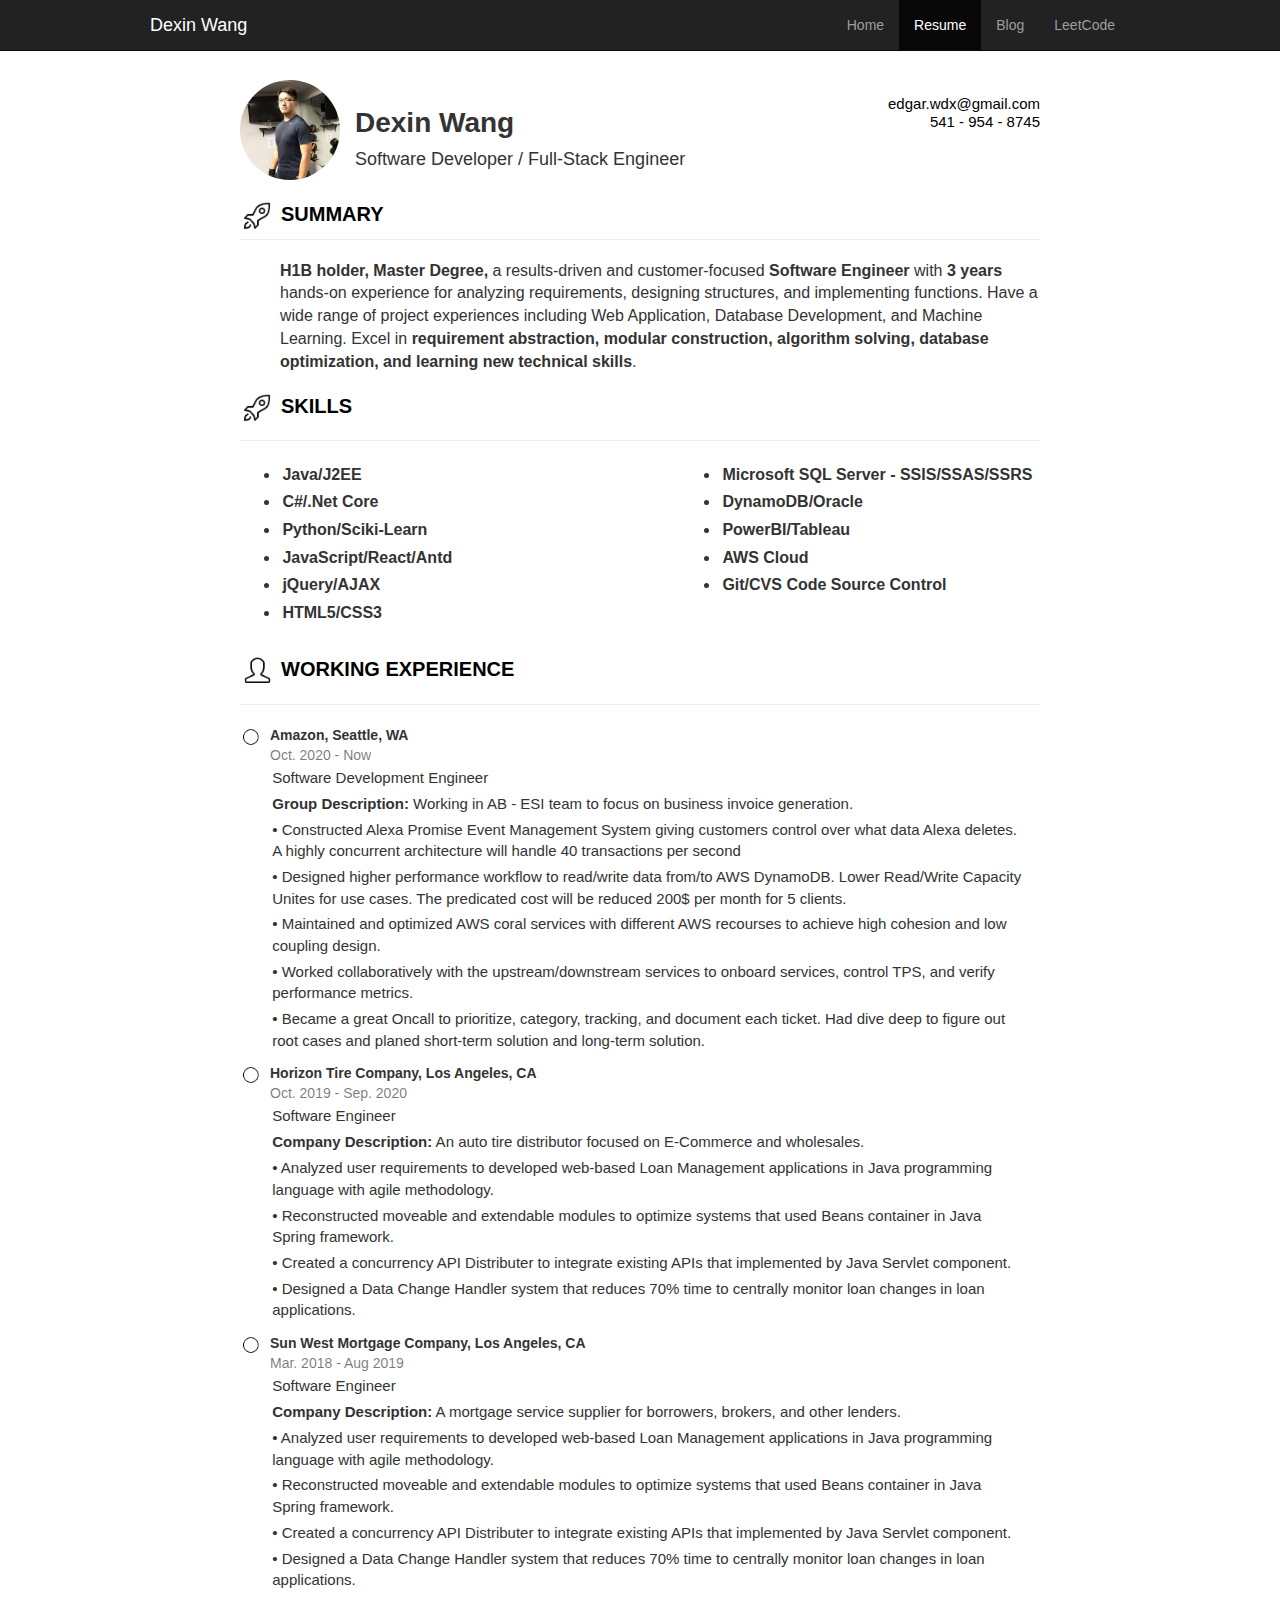
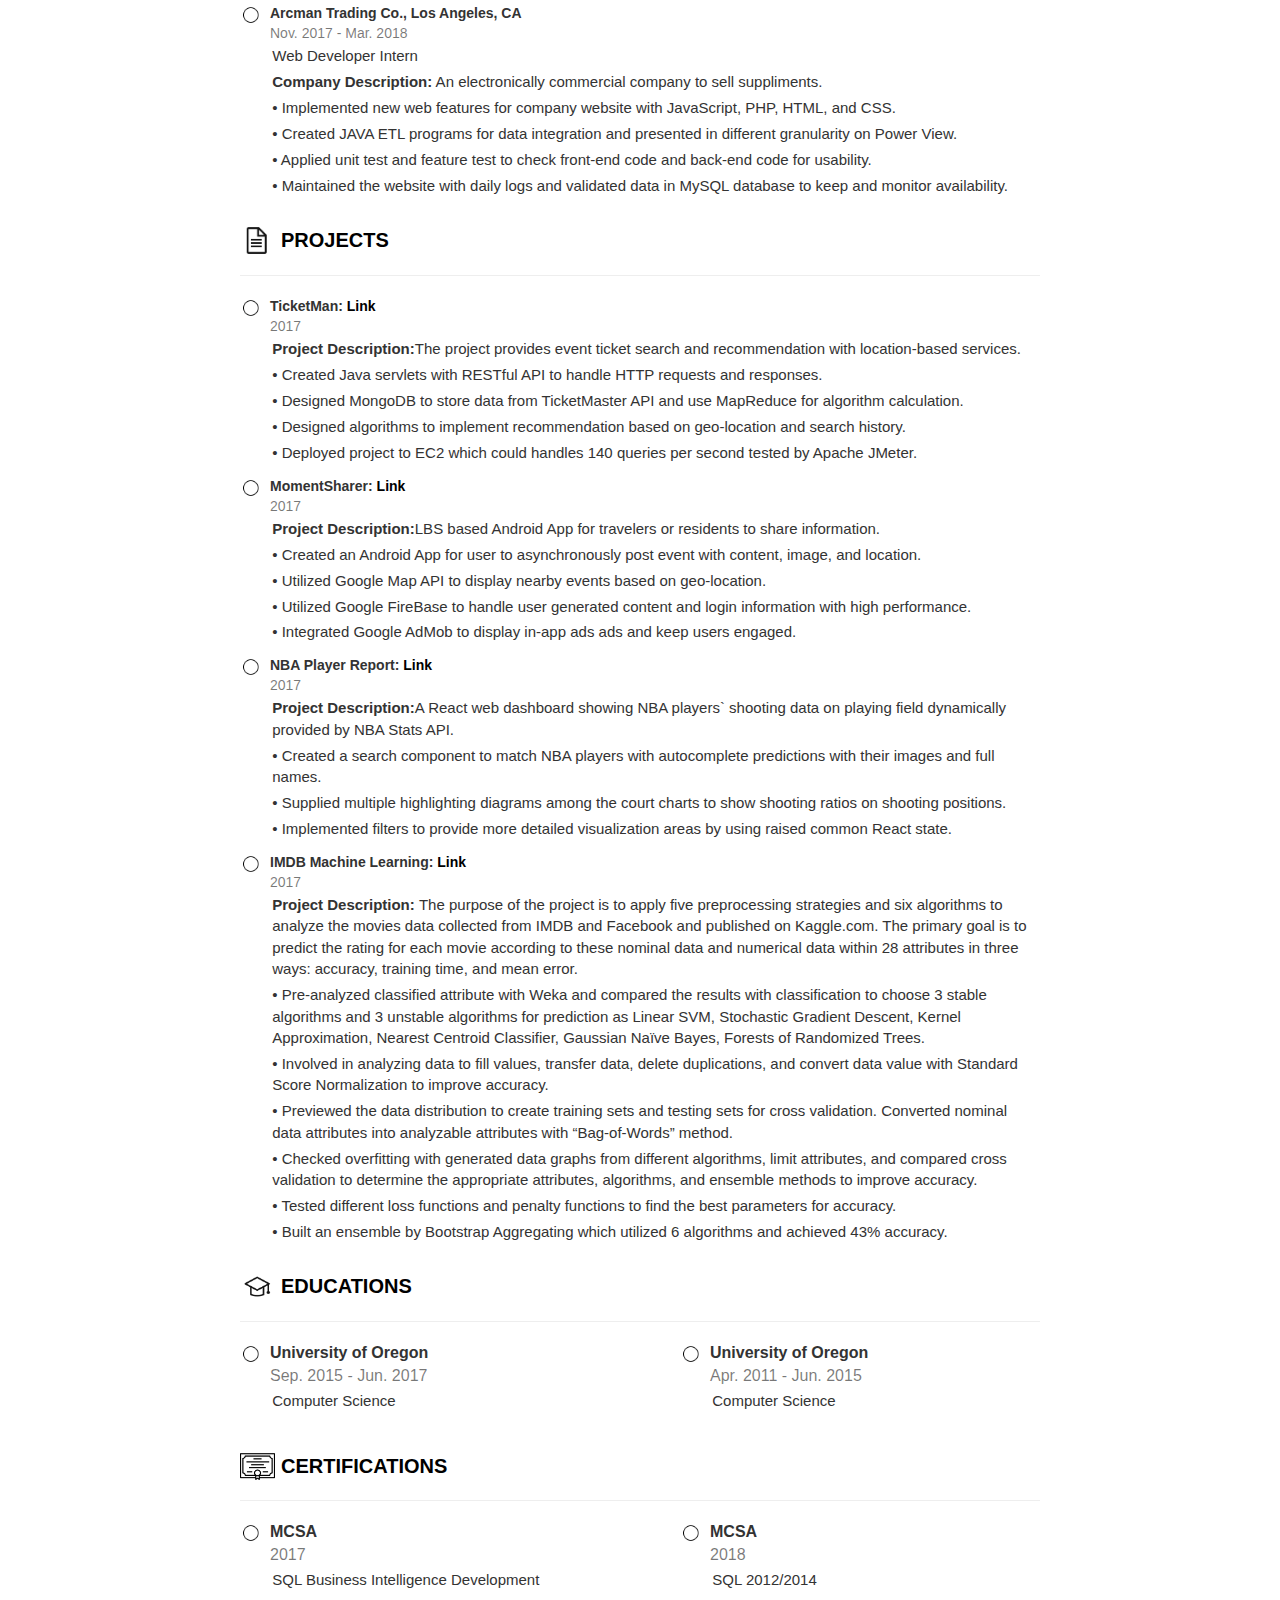
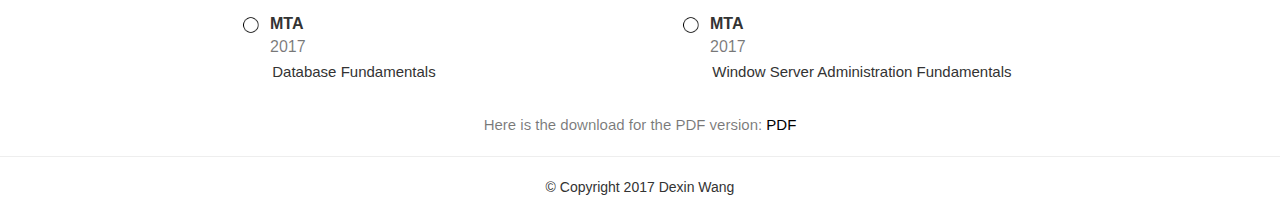
<file: cv.html>
<!DOCTYPE html>
<html>
  <head>
    <!-- Global site tag (gtag.js) - Google Analytics -->
    <script async src="https://www.googletagmanager.com/gtag/js?id=UA-113086304-1"></script>
    <script>
        window.dataLayer = window.dataLayer || [];
        function gtag(){dataLayer.push(arguments);}
        gtag('js', new Date());
        gtag('config', 'UA-113086304-1');
    </script>

    <title>Dexin Wang--Portfolio</title>
    <meta charset="UTF-8">
    <meta name="viewport" content="width=device-width, initial-scale=1.0">
    <!-- Bootstrap -->
    <link href="css/bootstrap.min.css" rel="stylesheet" media="screen">
    <link href="css/site.css" rel="stylesheet" media="screen">
    <link rel="stylesheet" href="css/style_cv.css"/>


  </head>

  <body>
    <nav class="navbar navbar-inverse navbar-fixed-top">
      <div class="container-fluid">
        <div class="navbar-header">
          <a class="navbar-brand" href="cv.html#">Dexin Wang</a>
        </div>
        <div>
          <ul class="nav navbar-nav navbar-right">
            <li class="navbar-manue"><a href="http://www.dexwang.com/"> Home </a></li>
            <li class="active navbar-manue"><a href="http://cv.dexwang.com/"> Resume </a></li>
			<li class="navbar-manue"><a href="http://hexo.dexwang.com/"> Blog </a></li>
			<li class="navbar-manue-last"><a href="https://docs.google.com/spreadsheets/d/1_PURdxmXNsclUasrtG0l8yA8zXPRL-I5GkBckynPMoA/edit#gid=2040725588"> LeetCode </a></li>
          </ul>
        </div>
      </div>
    </nav>

    <div class="container_cv">

    <div class="cv_header">
      <div class="name">
        <img class="photo" src="./img/me.jpg">
        <div class="name_job">
          <p class="name">Dexin Wang</p>
          <p class="job">Software Developer / Full-Stack Engineer</p>
        </div>
      </div>
      <div class="address">
        <p><a href="mailto: edgar.wdx@gmail.com">edgar.wdx@gmail.com</a></p>
        <p><a href="tel:1-541-954-8745"> 541 - 954 - 8745</a></p>
      </div>
    </div>

    <main>
      <section class="middle_section">
          <img class="icon" src="img/icon_craft.png">
          <p class="section_title">Summary</p>
          <hr class="cv_hr">

            <div class="section_content">
              <div class="objects">
                <b>H1B holder, Master Degree,</b> a results-driven and customer-focused <b>Software Engineer</b> with <b>3 years</b> hands-on experience for analyzing requirements, designing structures, and implementing functions. Have a wide range of project experiences including Web Application, Database Development, and Machine Learning. Excel in <b>requirement abstraction, modular construction, algorithm solving, database optimization, and learning new technical skills</b>. 
              </div>
            </div>
      </section>

      <section class="middle_section">
          <img class="icon" src="img/icon_craft.png">
          <p class="section_title">Skills</p>
          <hr>
          <div class="section_left">
            <div class="section_content">
              <ul class="skill_list">
                <li>Java/J2EE</li>
				<li>C#/.Net Core</li>
                <li>Python/Sciki-Learn</li>
                <li>JavaScript/React/Antd</li>
                <li>jQuery/AJAX</li>
                <li>HTML5/CSS3</li>
              </ul>
            </div>
          </div>

          <div class="section_right">
            <div class="section_content">
              <ul class="skill_list">
                <li>Microsoft SQL Server - SSIS/SSAS/SSRS</li>
				        <li>DynamoDB/Oracle</li>
                <li>PowerBI/Tableau</li>
                <li>AWS Cloud</li>
				        <li>Git/CVS Code Source Control</li>
              </ul>
            </div>
          </div>
      </section>


      <section class="middle_section">
        <img class="icon" src="img/icon_man.png">
        <p class="section_title">Working Experience</p>
        <hr>
		
		<img class="icon_circle" src="img/icon_circle.png">
        <ul class="project_list">
          <li class="li_title">Amazon, Seattle, WA</li>
          <li class="li_year">Oct. 2020 - Now</li>
          <li class="li_content">Software Development Engineer</li>
          <li class="li_content"><b>Group Description:</b> Working in AB - ESI team to focus on business invoice generation. </li>
          <li class="li_content"> • Constructed Alexa Promise Event Management System giving customers control over what data Alexa deletes. A highly concurrent architecture will handle 40 transactions per second </li>
          <li class="li_content"> • Designed higher performance workflow to read/write data from/to AWS DynamoDB. Lower Read/Write Capacity Unites for use cases. The predicated cost will be reduced 200$ per month for 5 clients. </li>
          <li class="li_content"> • Maintained and optimized AWS coral services with different AWS recourses to achieve high cohesion and low coupling design.</li>
          <li class="li_content"> •  Worked collaboratively with the upstream/downstream services to onboard services, control TPS, and verify performance metrics.</li>
          <li class="li_content"> • Became a great Oncall to prioritize, category, tracking, and document each ticket. Had dive deep to figure out root cases and planed short-term solution and long-term solution.</li>
        </ul>
		
		<img class="icon_circle" src="img/icon_circle.png">
        <ul class="project_list">
          <li class="li_title">Horizon Tire Company, Los Angeles, CA</li>
          <li class="li_year">Oct. 2019 - Sep. 2020</li>
          <li class="li_content">Software Engineer</li>
          <li class="li_content"><b>Company Description:</b> An auto tire distributor focused on E-Commerce and wholesales. </li>
          <li class="li_content"> •	Analyzed user requirements to developed web-based Loan Management applications in Java programming language with agile methodology. </li>
          <li class="li_content"> •	Reconstructed moveable and extendable modules to optimize systems that used Beans container in Java Spring framework. </li>
          <li class="li_content"> •	Created a concurrency API Distributer to integrate existing APIs that implemented by Java Servlet component.</li>
          <li class="li_content"> •	Designed a Data Change Handler system that reduces 70% time to centrally monitor loan changes in loan applications. </li>
        </ul>
		
		<img class="icon_circle" src="img/icon_circle.png">
        <ul class="project_list">
          <li class="li_title">Sun West Mortgage Company, Los Angeles, CA</li>
          <li class="li_year">Mar. 2018 - Aug 2019</li>
          <li class="li_content">Software Engineer</li>
          <li class="li_content"><b>Company Description:</b> A mortgage service supplier for borrowers, brokers, and other lenders.</li>
          <li class="li_content"> •	Analyzed user requirements to developed web-based Loan Management applications in Java programming language with agile methodology. </li>
          <li class="li_content"> •	Reconstructed moveable and extendable modules to optimize systems that used Beans container in Java Spring framework. </li>
          <li class="li_content"> •	Created a concurrency API Distributer to integrate existing APIs that implemented by Java Servlet component.</li>
          <li class="li_content"> •	Designed a Data Change Handler system that reduces 70% time to centrally monitor loan changes in loan applications. </li>
        </ul>
		
        <img class="icon_circle" src="img/icon_circle.png">
        <ul class="project_list">
          <li class="li_title">Arcman Trading Co., Los Angeles, CA</li>
          <li class="li_year">Nov. 2017 - Mar. 2018</li>
          <li class="li_content">Web Developer Intern</li>
          <li class="li_content"> <b>Company Description:</b> An electronically commercial company to sell suppliments. </li>
          <li class="li_content"> • Implemented new web features for company website with JavaScript, PHP, HTML, and CSS.</li>
          <li class="li_content"> • Created JAVA ETL programs for data integration and presented in different granularity on Power View.</li>
          <li class="li_content"> • Applied unit test and feature test to check front-end code and back-end code for usability.</li>
          <li class="li_content"> • Maintained the website with daily logs and validated data in MySQL database to keep and monitor availability. </li>
        </ul>

        

      </section>

      <section class="middle_section">
          <img class="icon" src="img/icon_file.png">
          <p class="section_title">Projects</p>
          <hr>
          <div class="section_content">

            <img class="icon_circle" src="img/icon_circle.png">
            <ul class="project_list">
              <li class="li_title">TicketMan: <a href="http://ticketman.dexwang.com" target="_blank">Link</a></li>
              <li class="li_year">2017</li>
              <li class="li_content"><b>Project Description:</b>The project provides event ticket search and recommendation with location-based services.</li>
              <li class="li_content"> • Created Java servlets with RESTful API to handle HTTP requests and responses.</li>
              <li class="li_content"> • Designed MongoDB to store data from TicketMaster API and use MapReduce for algorithm calculation. </li>
              <li class="li_content"> • Designed algorithms to implement recommendation based on geo-location and search history.</li>
              <li class="li_content"> • Deployed project to EC2 which could handles 140 queries per second tested by Apache JMeter.</li>
            </ul>

            <img class="icon_circle" src="img/icon_circle.png">
            <ul class="project_list">
              <li class="li_title">MomentSharer: <a href="https://github.com/DexDexinWang/Android-MomentSharer" target="_blank">Link</a></li>
              <li class="li_year">2017</li>
              <li class="li_content"><b>Project Description:</b>LBS based Android App for travelers or residents to share information.</li>
              <li class="li_content"> • Created an Android App for user to asynchronously post event with content, image, and location.</li>
              <li class="li_content"> • Utilized Google Map API to display nearby events based on geo-location.</li>
              <li class="li_content"> • Utilized Google FireBase to handle user generated content and login information with high performance.</li>
              <li class="li_content"> • Integrated Google AdMob to display in-app ads ads and keep users engaged.</li>
            </ul>

            <img class="icon_circle" src="img/icon_circle.png">
            <ul class="project_list">
              <li class="li_title">NBA Player Report: <a href="http://nbareport.dexwang.com" target="_blank">Link</a></li>
              <li class="li_year">2017</li>
              <li class="li_content"><b>Project Description:</b>A React web dashboard showing NBA players` shooting data on playing field dynamically provided by NBA Stats API.</li>
              <li class="li_content"> • Created a search component to match NBA players with autocomplete predictions with their images and full names. </li>
              <li class="li_content"> • Supplied multiple highlighting diagrams among the court charts to show shooting ratios on shooting positions.</li>
              <li class="li_content"> • Implemented filters to provide more detailed visualization areas by using raised common React state. </li>
            </ul>

            <img class="icon_circle" src="img/icon_circle.png">
            <ul class="project_list">
              <li class="li_title">IMDB Machine Learning: <a href="https://github.com/DexDexinWang/IMDB-MachineLearning/tree/master/IMDB-MachineLearning" target="_blank">Link</a></li>
              <li class="li_year">2017</li>
              <li class="li_content"> <b>Project Description: </b> The purpose of the project is to apply five preprocessing strategies and six algorithms to analyze the movies data collected from IMDB and Facebook and published on Kaggle.com. The primary goal is to predict the rating for each movie according to these nominal data and numerical data within 28 attributes in three ways: accuracy, training time, and mean error.</li>
              <li class="li_content"> • Pre-analyzed classified attribute with Weka and compared the results with classification to choose 3 stable algorithms and 3 unstable algorithms for prediction as Linear SVM, Stochastic Gradient Descent, Kernel Approximation, Nearest Centroid Classifier, Gaussian Naïve Bayes, Forests of Randomized Trees.</li>
              <li class="li_content"> • Involved in analyzing data to fill values, transfer data, delete duplications, and convert data value with Standard Score Normalization to improve accuracy. </li>
              <li class="li_content"> • Previewed the data distribution to create training sets and testing sets for cross validation. Converted nominal data attributes into analyzable attributes with “Bag-of-Words” method.</li>
              <li class="li_content"> • Checked overfitting with generated data graphs from different algorithms, limit attributes, and compared cross validation to determine the appropriate attributes, algorithms, and ensemble methods to improve accuracy.</li>
              <li class="li_content"> • Tested different loss functions and penalty functions to find the best parameters for accuracy.</li>
              <li class="li_content"> • Built an ensemble by Bootstrap Aggregating which utilized 6 algorithms and achieved 43% accuracy.</li>
            </ul>
          </div>

      </section>

      <section class="middle_section">
          <img class="icon" src="img/icon_hat.png">
          <p class="section_title">Educations</p>
          <hr>
          <div class="section_left">
            <div class="section_content">
              <img class="icon_circle" src="img/icon_circle.png">
              <ul class="education_list">
                <li class="li_title">University of Oregon</li>
                <li class="li_year">Sep. 2015 - Jun. 2017</li>
                <li class="li_content">Computer Science</li>
              </ul>
            </div>
          </div>

          <div class="section_right">
            <div class="section_content">
              <img class="icon_circle" src="img/icon_circle.png">
              <ul class="education_list">
                <li class="li_title">University of Oregon</li>
                <li class="li_year">Apr. 2011 - Jun. 2015</li>
                <li class="li_content">Computer Science</li>
              </ul>
            </div>
          </div>
      </section>

      <section class="middle_section">
        <img class="icon" src="img/diploma.png">
        <p class="section_title">Certifications</p>
        <hr>
        <div class="section_left">
          <div class="section_content">
            <img class="icon_circle" src="img/icon_circle.png">
            <ul class="education_list">
              <li class="li_title">MCSA</li>
              <li class="li_year">2017</li>
              <li class="li_content">SQL Business Intelligence Development</li>
            </ul>

            <img class="icon_circle" src="img/icon_circle.png">
            <ul class="education_list">
              <li class="li_title">MTA</li>
              <li class="li_year">2017</li>
              <li class="li_content">Database Fundamentals</li>
            </ul>

          </div>
        </div>

        <div class="section_right">
          <div class="section_content">

            <img class="icon_circle" src="img/icon_circle.png">
            <ul class="education_list">
              <li class="li_title">MCSA</li>
              <li class="li_year">2018</li>
              <li class="li_content">SQL 2012/2014</li>
            </ul>

            <img class="icon_circle" src="img/icon_circle.png">
            <ul class="education_list">
              <li class="li_title">MTA</li>
              <li class="li_year">2017</li>
              <li class="li_content">Window Server Administration Fundamentals</li>
            </ul>
          </div>
        </div>
      </section>
    </main>
  <div class="cv_footer">
    <p class="footer">Here is the download for the PDF version: <a href="Resume From Dexin Wang.pdf" target="_blank">PDF</a></p>
  </div>
    </div>

    <footer>
        <div class="center">
          <hr class="cv_hr">
          <p class="text-center">© Copyright 2017 Dexin Wang</p>
      </div>
    </footer>
  </body>
</html>
</file>
<file: css/site.css>
li.navbar-manue {
	background-size: 5px 40px;
}

li.navbar-manue-last {
	padding-right: 150px;
}

.navbar-brand {
	padding-left: 150px;
}

.map {
	min-width: 300px;
	min-height: 500px;
	width: 100%;
	height: 100%;
}

.header {
	background-color: #F5F5F5;
	color: #36A0FF;
	height: 70px;
	font-size: 27px;
	padding: 10px;
}

.topspacer {
	margin-top: 35px;
}

.contact-form {
	margin-top: -100px;
	min-width: 400px;
	width: 100%;
}

.contact-font {
	font-size: 44px;
	color: #c89c76;
}


.contact-font-small {
	font-size: 24px;
	color: #c89c76;
}

.contactForm {
	margin-top: 40px;
	font-family: Helvetica, sans-serif;
}

.contactForm ul{
	list-style-type: none;
	padding: 0px;
}

.contactForm label {
	min-width: 99px;
	display: inline-block;
}

.contactForm input, .contactForm textarea {
	width: 278px;
	margin-bottom: 20px;

}

.contactForm input[type=submit] {
	background: #404142;
	color: #ffffff;
	cursor: pointer;
	font-size: 13px;
	font-weight: 800;
	height: 33px;
	width: 120px;
	margin-top: 10px;

}

.contact-form-bg {
	background-color: white;
	padding-top: 20px;
	padding-left: 40px;
}


.contact-form-bg .form-widge {
	margin-bottom: 50px;
	color: rgb(145, 146, 147);
}



footer {
	float:left;
	width: 100%;
}


.about_content {
	width: 80%;
	margin-top: 20px;
	color: rgb(145, 146, 147);
	font-size: 15px;
}

.about_title {
	font-size: 21px;
	color: rgb(145, 146, 147);
	margin-top: 30px;
}

.about_skill_list {
	margin: 10px 0 0 -20px;
	color: rgb(145, 146, 147);
}

.about_skill_list li{
	padding: 0.10em;
}

.circular-menu {
  width: 230px;
  height: 230px;
  position: relative;
  margin-top: -80px;
  margin-left: -40px;
}

.circle {
  width: 230px;
  height: 230px;
  opacity: 0;

  -webkit-transform: scale(0);
  -moz-transform: scale(0);
  transform: scale(0);

  -webkit-transition: all 0.4s ease-out;
  -moz-transition: all 0.4s ease-out;
  transition: all 0.4s ease-out;
}

.open.circle {
  opacity: 1;

  -webkit-transform: scale(1);
  -moz-transform: scale(1);
  transform: scale(1);
}

.circle a {
  text-decoration: none;
  color: #39D;
  display: block;
  height: 40px;
  width: 40px;
  line-height: 40px;
  margin-left: -20px;
  margin-top: -20px;
  position: absolute;
  text-align: center;
}

.circle a:hover {
  color: red;
}

.menu-button img {
  position: absolute;
  top: calc(50% - 30px);
  left: calc(50% - 40px);
  width: 80px;
}

.menu-button img:hover {
	opacity:0.6;
	filter:alpha(opacity=60)
}

/*clock*/

.clock-center {
      width: 500px;
      height: 800px;
      margin: 0 auto;
    }

 #clock {
  position: relative;
  width: 495px;
  height: 764px;
  background: url(../images/applewatch2-empty.png);
  list-style: none;
}


#sec, #min, #hour {
  position: absolute;
  width: 30px;
  height: 600px;
  top: 78px;
  left: 226px;
}



#sec {
  background: url(../img/sechand.png);
  z-index: 4;
}

#min {
  background: url(../img/minhand.png);
  z-index: 3;
}

#hour {
  background: url(../img/hourhand.png);
  z-index: 2;
}


#watchpoint {
  background: url(../images/watchpoint.png);
  z-index: 1;
  position: absolute;
  width: 325px;
  height: 318px;
  top: 208px;
  left: 76px;
}
/*silde to unlock*/


#well {
	padding: 14px 10px 0px 20px;



	-webkit-user-select: none;
	position: relative;
	top: -230px;
	left: 90px;
	width: 300px;
	height: 100px;
	z-index: 99;
}

.unlock-content {
  background: -moz-linear-gradient(left, #4d4d4d, 0.4, #4d4d4d, 0.5, white, 0.6, #4d4d4d, #4d4d4d);
  background: -webkit-gradient(linear,left top,right top,color-stop(0, #4d4d4d),color-stop(0.4, #4d4d4d),color-stop(0.5, white),color-stop(0.6, #4d4d4d),color-stop(1, #4d4d4d));

  -moz-background-clip: text;
  -webkit-background-clip: text;

  -moz-text-fill-color: transparent;
  -webkit-text-fill-color: transparent;

  -webkit-animation: slidetounlock 5s infinite;

  font-size: 25px;
  font-family: "HelveticaNeue-Light", "Helvetica Neue Light", "Helvetica Neue", Helvetica, Arial, "Lucida Grande", sans-serif;
  padding: 0;
  -webkit-text-size-adjust: none;
}

#slider {
	background: url(../images/arrow.png) no-repeat;
	width: 66px;
	height: 44px;
	display: inline-block;
	vertical-align: middle;
	line-height: 1;
	background-size: contain;
	cursor: pointer;
}

#slider:hover {
	;
}

@-webkit-keyframes slidetounlock {
	0% {
		background-position: -720px 0;
	}
	100%{
		background-position: 720px 0;
	}
}


/* .clock-BG {
  position: relative;
  width: 495px;
  height: 764px;
  background: url(../img/White_AppleWatch_with_Screen_BG.png);
  list-style: none;
}*/


.clock-menu-lists {
	display: none;
	width: 300px;
	position: relative;
	top: -660px;
	left: 90px;
	z-index: 99;
}




/*circle-icon hover effect*/
.ch-grid {
	margin: 0;
	padding: 0;
	list-style: none;
	display: block;
	text-align: center;
	width: 100%;
	z-index: 99;
}


	.ch-grid li {
		display: inline-block;
		margin: 1px;
	}



	.ch-item {
		width: 100%;
		height: 100%;
		position: relative;
		box-shadow: 0 1px 2px rgba(0,0,0,0.1);
		cursor: pointer;
	}


	.ch-grid .li-img-lg {
		width: 70px;
		height: 70px;

	}

	.li-img-lg .ch-info-wrap {
		width: 56px;
		height: 56px;
		top: 7px;
		left: 7px;
	}

	.li-img-lg .ch-info {
		width: 56px;
		height: 56px;
	}
	.li-img-lg .content {
		margin-top: 20px
	}

	.ch-grid .li-img-md {
		width: 62px;
		height: 62px;
	}

	.li-img-md .ch-info-wrap {
		width: 50px;
		height: 50px;
		top: 7px;
		left: 6px;
		box-shadow:
			0 0 0 6px rgba(255,255,255,0.2),
			inset 0 0 2px rgba(115,114, 23, 0.8);
	}

	.li-img-md .ch-info {
		width: 50px;
		height: 50px;
	}

	.li-img-md .content {
		margin-top: 17px
	}

	.ch-grid .li-img-sm {
		width: 52px;
		height: 52px;
		margin: 3px;
	}

	.li-img-sm .ch-info-wrap {
		width: 42px;
		height: 42px;
		top: 5px;
		left: 5px;
		box-shadow:
			0 0 0 4px rgba(255,255,255,0.2),
			inset 0 0 1px rgba(115,114, 23, 0.8);
	}

	.li-img-sm .ch-info {
		width: 42px;
		height: 42px;
	}

	.li-img-sm .content {
		margin-top: 13px
	}

	.ch-img-pinterest .content {
		margin-top: 17px
	}

	.ch-img-contactme .content {
		margin-top: 17px
	}

	.ch-img-projects .content {
		margin-top: 22px
	}

	.ch-img-facebook .content {
		margin-top: 18px
	}

	.ch-info-wrap{
		position: absolute;
		border-radius: 50%;
		background: #f9f9f9;
		box-shadow:
			0 0 0 8px rgba(255,255,255,0.2),
			inset 0 0 3px rgba(115,114, 23, 0.8);

	}

	.ch-info{
		position: absolute;
		border-radius: 50%;
		-webkit-transition: all 0.4s ease-in-out;
		-moz-transition: all 0.4s ease-in-out;
		-o-transition: all 0.4s ease-in-out;
		-ms-transition: all 0.4s ease-in-out;
		transition: all 0.4s ease-in-out;

		-webkit-transform-style: preserve-3d;
		-moz-transform-style: preserve-3d;
		-o-transform-style: preserve-3d;
		-ms-transform-style: preserve-3d;
		transform-style: preserve-3d;

	}

	.ch-info > div {
		display: block;
		position: absolute;
		width: 100%;
		height: 100%;
		border-radius: 50%;
		background-position: center center;

		-webkit-backface-visibility: hidden;
		-moz-backface-visibility: hidden;
		-o-backface-visibility: hidden;
		-ms-backface-visibility: hidden;
		backface-visibility: hidden;
	}

	.ch-info .ch-info-front {
		-webkit-transition: all 0.4s ease-in-out;
		-moz-transition: all 0.4s ease-in-out;
		-o-transition: all 0.4s ease-in-out;
		-ms-transition: all 0.4s ease-in-out;
		transition: all 0.4s ease-in-out;
	}

	.ch-info .ch-info-back {
		opacity: 0;

		background: #D25B1C;
		pointer-events: none;

		-webkit-transform: scale(1.5);
		-moz-transform: scale(1.5);
		-o-transform: scale(1.5);
		-ms-transform: scale(1.5);
		transform: scale(1.5);

		-webkit-transition: all 0.4s ease-in-out 0.2s;
		-moz-transition: all 0.4s ease-in-out 0.2s;
		-o-transition: all 0.4s ease-in-out 0.2s;
		-ms-transition: all 0.4s ease-in-out 0.2s;
		transition: all 0.4s ease-in-out 0.2s;
}


	.ch-info .content {
		color: #fff;
		text-transform: uppercase;
		letter-spacing: 1px;
		font-family: 'Open Sans', Arial, sans-serif;
		text-shadow:
			0 0 1px #fff,
			0 1px 2px rgba(0,0,0,0.3);
	}


	.ch-item:hover .ch-info-wrap {
		box-shadow:
			0 0 0 0 rgba(255,255,255,0.8),
			inset 0 0 3px rgba(115,114, 23, 0.8);
	}

	.ch-item:hover .ch-info-front {
		-webkit-transform: scale(0);
		-moz-transform: scale(0);
		-o-transform: scale(0);
		-ms-transform: scale(0);
		transform: scale(0);

		opacity: 0;
	}

	.ch-item:hover .ch-info-back {
		-webkit-transform: scale(1);
		-moz-transform: scale(1);
		-o-transform: scale(1);
		-ms-transform: scale(1);
		transform: scale(1);

		opacity: 1;
		pointer-events: auto;
	}

/*image files*/
	.ch-img-home {
		background-image: url(../images/home.png);
		font-size: 11px;
		background-size: contain;
	}

	.ch-img-googlemap {
		background-image: url(../images/googlemap.ico);
		font-size: 7px;
		background-size: contain;
	}


	.ch-img-github {
		background-image: url(../images/github-sociocon.png);
		font-size: 11px;
		background-size: contain;
	}

	.ch-img-linkedin {
		background-image: url(../images/Linkedin_circle.png);
		font-size: 9px;
		background-size: contain;
	}

	.ch-img-twitter {
		background-image: url(../images/twitter.png);
		font-size: 9px;
		background-size: contain;
	}

	.ch-img-facebook {
		background-image: url(../images/facebook.png);
		font-size: 7px;
		background-size: contain;
		margin-bottom: 40px;
	}

	.ch-img-email {
		background-image: url(../images/emailiphone.png);
		font-size: 13px;
		background-size: contain;
	}

	.ch-img-phone {
		background-image: url(../images/phonecall.png);
		font-size: 13px;
		background-size: contain;
	}

	.ch-img-skype {
		background-image: url(../images/skype-icon.png);
		font-size: 10px;
		background-size: contain;
	}

	.ch-img-resume {
		background-image: url(../images/resume.ico);
		font-size: 8px;
		background-size: contain;
	}

	.ch-img-leetcode {
		background-image: url(../images/leetcode.png);
		font-size: 8px;
		background-size: contain;
	}

	.ch-img-pdf {
		background-image: url(../images/pdf.png);
		font-size: 8px;
		background-size: contain;
	}

	.ch-img-ticketman {
		background-image: url(../images/ticket.png);
		font-size: 7px;
		background-size: contain;
	}

	.ch-img-nbareport {
		background-image: url(../images/NBA.png);
		font-size: 13px;
		background-size: contain;
	}


	.ch-img-android {
		background-image: url(../images/android.png);
		font-size: 11px;
		background-size: contain;
	}


	.ch-img-machinelearning {
		font-size: 11px;
		background-image: url(../images/ai.png);
		background-size: contain;
	}


/*Project Page*/

.project-title {
	width: 100%;
	text-align: center;
	font-size: 32px;
	color: #c89c76;
	margin-bottom: 10px;
	font-weight: bold;
}

.project-title-cr {
	width: 100%;
	text-align: center;
	font-size: 14px;
	color: rgb(145, 146, 147);
	margin-bottom: 30px;
}


.hw-projects {
	margin-bottom: 30px;
}

.project-bg {
	background-color: white;
	padding: 40px 0 0 30px;
}

.project-lego {
	width: 210px;
	margin-right: 12px;
	float: left;
	cursor: pointer;
}

.project-lego-asp {
    border-style: solid;
    border-width: 1px;
}

.project-right {
	position: absolute;
	color: rgb(145, 146, 147);
	font-size: 15px;
}

.project-right a {
	color: rgb(145, 146, 147);
}

.clear {
	clear:both;
}

.project-right ul {
	list-style-type: none;
	padding: 0px;
}

.project-right li {
	line-height: 25px;
	text-indent: -0.6em;
}

.project-right-images {
	display: none;
	margin-left: -25px;
}

.grid .effect-bubba {
	margin-right: 20px;
}
</file>
<file: css/style_cv.css>
.container_cv{
	margin: 80px auto;
	font-family: "Palatino Linotype", sans-serif;
	width: 800px;
}



.name .photo {
	float: left;
	width: 100px;
	background: black;
	height: 100px;
	border-radius: 50px;
}

p.name {
	font-size: 28px;
	font-weight: bold;
	margin-top: 30px;
	margin-bottom: 30px;
}

p.job {
	font-size: 18px;
}

.name_job {
	float: left;
	line-height: 6px;
	margin: 10px 15px;
}

.address{
	font-size: 15px;
	float: right;
	line-height: 8px;
	text-align: right;
	margin-top: 20px;
}

.header_section, .middle_section,.bottom_section, footer, .cv_footer{
	width: 100%;
	float: left;
}



.first_others {
	float: left;
	margin: 10px 30px 0 10px;
	width: 15%;
	line-height: 20px;
}

.first_others_last {
	float: left;
	margin: 30px 0 0 10px;
	width: 15%;
	line-height: 20px;
}

.first {
	color: black;
	font-size: 60px;
	font-family: sans-serif;
	float: left;
}

.icon {
	float: left;
	width: 35px;
	height: 35px;
	margin: 15px 6px 0 0;
}

.icon_circle {
	float: left;
	width: 20px;
	height: 20px;
	margin: 2px 10px 0 0;
}

.section_title {
	color: black;
	font-size: 20px;
	text-transform : uppercase;
	font-weight: bold;
	margin-top: 18px;
}

.section_left {
	width: 45%;
	float: left;
	font-size: 16px;
	margin: 0;
	padding: 0;
}

.section_right {
	width: 45%;
	float: right;
	font-size: 16px;
	margin: 0;
	padding: 0;
}

ul.skill_list li{
	padding: 0.15em;
	font-weight: 600;
}

ul.project_list {
	float: left;
	list-style: none;
	width: 95%;
	padding: 0;
	margin: 0 0 10px 0;
}

ul.education_list {
	float: left;
	list-style: none;
	width: 90%;
	padding: 0;
	margin: 0 0 20px 0;
}

.li_content {
	padding: 0.15em;
	font-size: 15px;
}

.li_title {
	font-weight: bold;
}

.li_year {
	color: rgba(0, 0, 0, 0.53);
}


a:link, a:visited {
    text-decoration: none;
    color: black;
}

a:hover, a:active {
    text-decoration: underline;
    color: black;
}


.cv_hr {
	width: 100%;
	color: black;
	border-width: 1px;
	margin-top: 0px;
	float: left;
	padding: 0;
}

.cv_footer .footer {
	font-size: 15px;
	width: 800px;
	text-align: center;
	color: rgba(0, 0, 0, 0.53);
}

.cv_footer {
	margin: 10px 0 10px 0;
}

.objects {
	font-size: 16px;
	margin-left: 40px;
}
</file>
